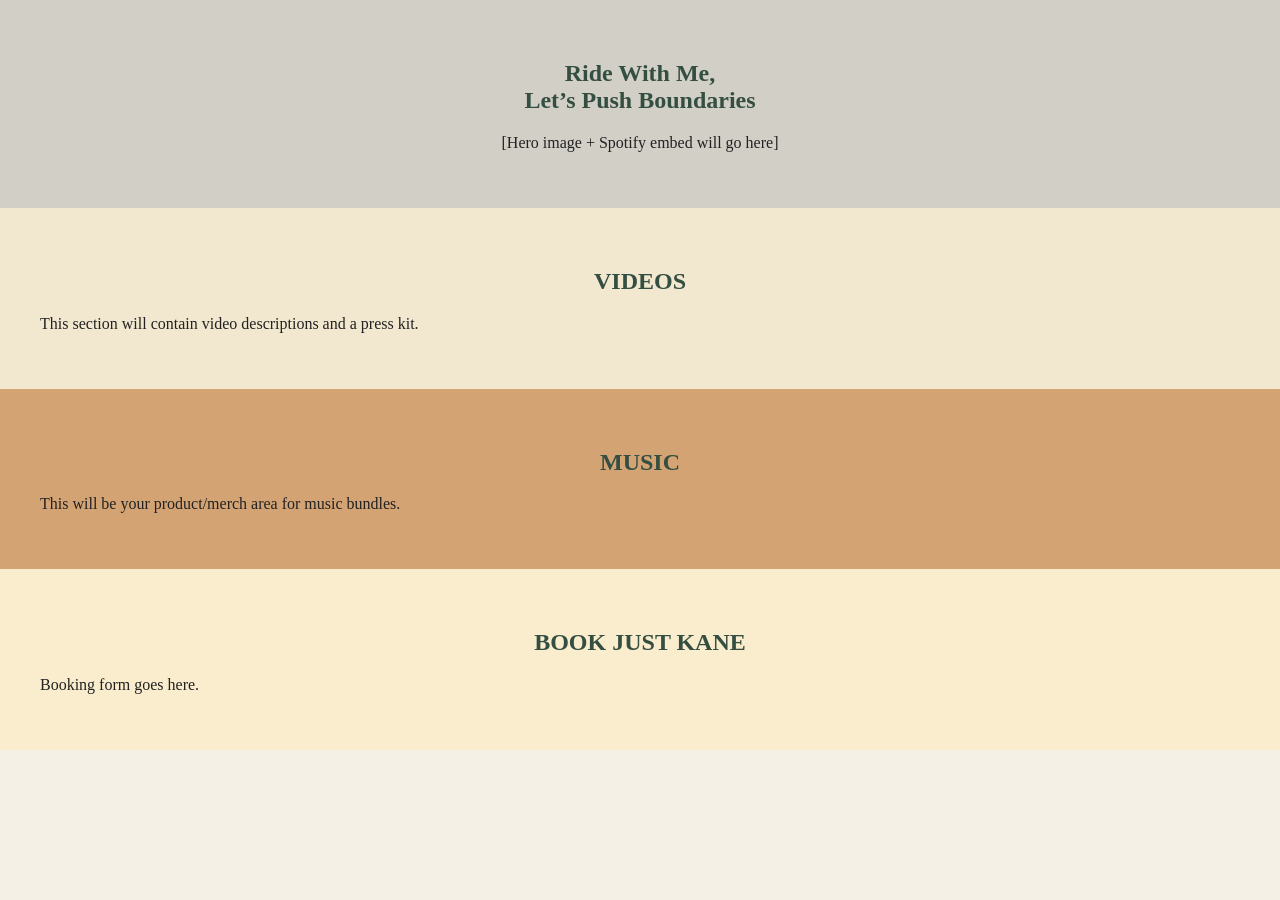
<file: music.html>
<!DOCTYPE html>
<html lang="en">
<head>
  <meta charset="UTF-8">
  <title>Just Kane – Music</title>
  <link rel="stylesheet" href="assets/css/style.css">
</head>
<body>
  <section class="music-section music-hero">
    <h1>Ride With Me,<br>Let’s Push Boundaries</h1>
    <p>[Hero image + Spotify embed will go here]</p>
  </section>

  <section class="music-section music-videos">
    <h2>VIDEOS</h2>
    <p>This section will contain video descriptions and a press kit.</p>
  </section>

  <section class="music-section music-merch">
    <h2>MUSIC</h2>
    <p>This will be your product/merch area for music bundles.</p>
  </section>

  <section class="music-section music-booking">
    <h2>BOOK JUST KANE</h2>
    <p>Booking form goes here.</p>
  </section>

</body>
</html>
</file>
<file: assets/css/style.css>
body {
    margin: 0;
    font-family: Georgia, serif;
    background: #f5f0e6;
    color: #222;
  }
  
  h1, h2 {
    text-align: center;
    color: #344e41;
  }
  
  .hero {
    padding: 2rem;
    text-align: center;
    background: #d2cfc7;
  }
  
  .hero-image {
    width: 100%;
    max-width: 400px;
    border-radius: 12px;
  }
  
  section {
    padding: 2rem;
  }
  
  .videos, .music-store {
    display: flex;
    justify-content: space-around;
    flex-wrap: wrap;
    gap: 2rem;
    align-items: center;
  }
  
  .videos .text {
    max-width: 500px;
  }
  
  .presskit img {
    width: 200px;
    border-radius: 12px;
  }
  
  .btn {
    display: inline-block;
    background: #344e41;
    color: white;
    padding: 0.5rem 1rem;
    margin-top: 1rem;
    text-decoration: none;
    border-radius: 6px;
  }
  
  .product {
    width: 200px;
    text-align: center;
  }
  
  .product img {
    width: 100%;
    border-radius: 8px;
  }
  
  .booking form {
    display: flex;
    flex-direction: column;
    max-width: 400px;
    margin: 0 auto;
  }
  
  .booking input, .booking textarea {
    margin: 0.5rem 0;
    padding: 0.5rem;
    font-family: inherit;
  }
/* MUSIC PAGE STYLES */
.music-section {
  padding: 40px;
}

.music-hero {
  background: #d2cfc7;
  text-align: center;
}

.music-videos {
  background: #f2e8cf;
}

.music-merch {
  background: #d4a373;
}

.music-booking {
  background: #faedcd;
}
nav {
    background-color: rgba(0, 0, 0, 0.5);
    padding: 10px;
    text-align: center;
}

nav a {
    color: white;
    text-decoration: none;
    margin: 0 10px;
    font-weight: bold;
}

nav a:hover {
    text-decoration: underline;
}
</file>
